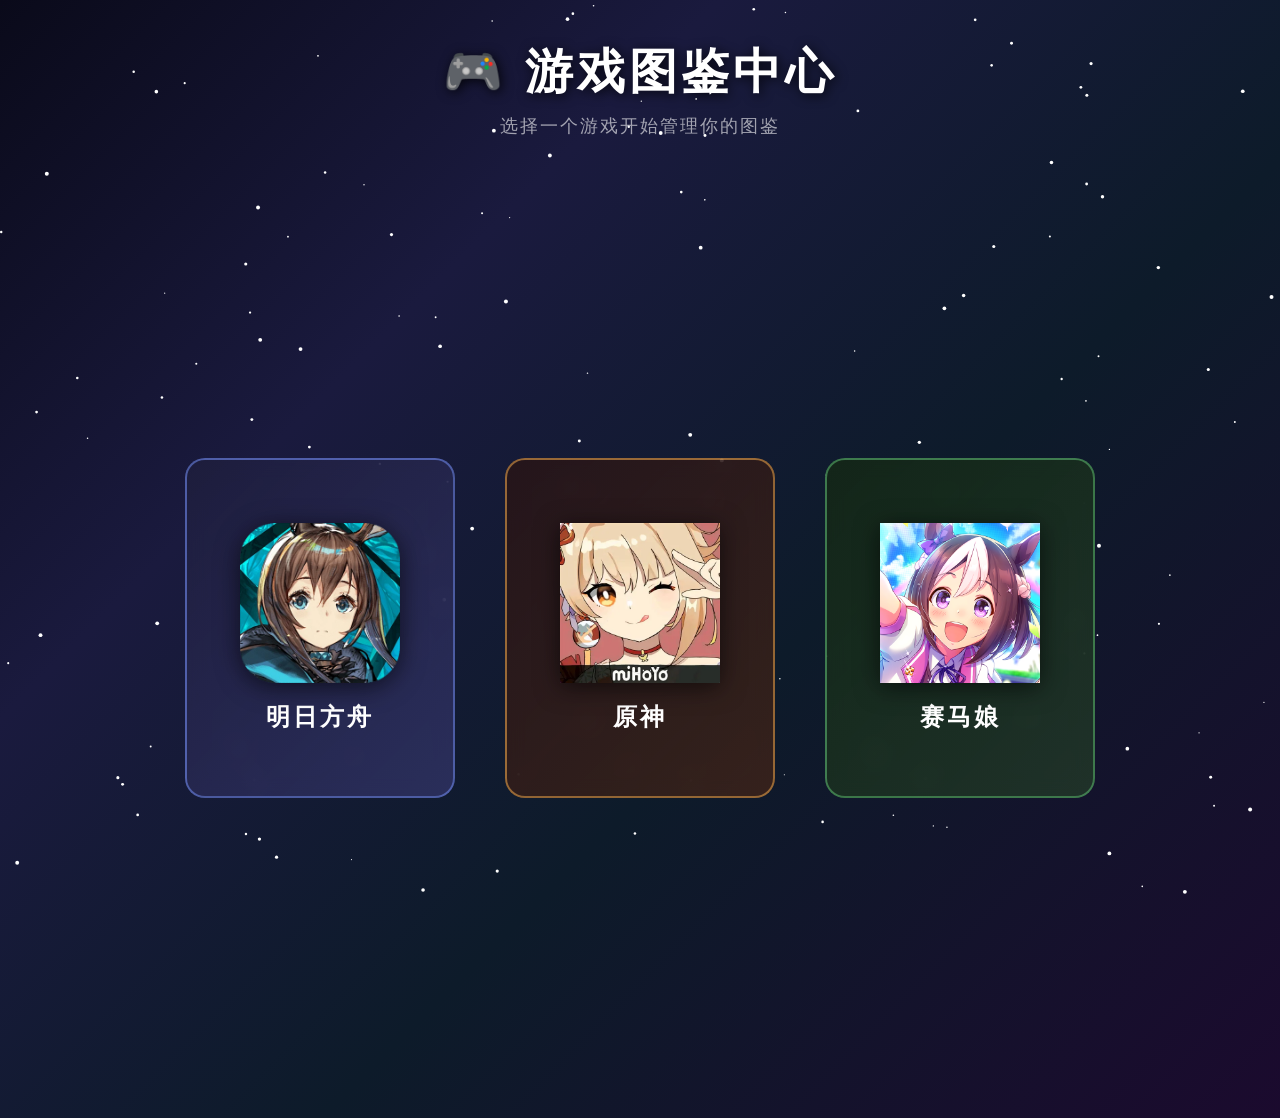
<file: index.html>
<!DOCTYPE html>
<html lang="zh-CN">
<head>
  <meta charset="UTF-8">
  <meta name="viewport" content="width=device-width, initial-scale=1.0">
  <title>游戏图鉴中心</title>
  <link rel="stylesheet" href="css/style.css">
  <style>
    body {
      background: linear-gradient(135deg, #0a0a1a 0%, #1a1a3e 30%, #0d1b2a 60%, #1b0a2e 100%);
    }
    .stars {
      position: fixed;
      top: 0; left: 0; width: 100%; height: 100%;
      pointer-events: none;
      z-index: -1;
    }
    .subtitle {
      text-align: center;
      color: rgba(255,255,255,0.6);
      font-size: 1.1em;
      margin-top: -10px;
      margin-bottom: 40px;
      letter-spacing: 2px;
    }
    .btn-arknights {
      background: linear-gradient(135deg, rgba(30,30,60,0.8), rgba(60,60,120,0.6));
      border-color: rgba(120,150,255,0.5);
    }
    .btn-arknights:hover {
      box-shadow: 0 20px 60px rgba(80,120,255,0.5);
    }
    .btn-genshin {
      background: linear-gradient(135deg, rgba(40,20,20,0.8), rgba(80,40,20,0.6));
      border-color: rgba(255,180,80,0.5);
    }
    .btn-genshin:hover {
      box-shadow: 0 20px 60px rgba(255,160,60,0.5);
    }
    .btn-umamusume {
      background: linear-gradient(135deg, rgba(20,40,20,0.8), rgba(40,70,40,0.6));
      border-color: rgba(100,200,120,0.5);
    }
    .btn-umamusume:hover {
      box-shadow: 0 20px 60px rgba(80,200,100,0.5);
    }
    .btn-logo {
      width: 150px;
      height: 150px;
      object-fit: contain;
      margin-bottom: 10px;
      filter: drop-shadow(0 4px 12px rgba(0,0,0,0.5));
      transition: transform 0.3s;
    }
    .game-btn:hover .btn-logo {
      transform: scale(1.12);
    }
  </style>
</head>
<body>
  <canvas class="stars" id="stars"></canvas>
  <div class="content">
    <h1>🎮 游戏图鉴中心</h1>
    <p class="subtitle">选择一个游戏开始管理你的图鉴</p>
    <div class="main-container">
      <a href="arknights/" class="game-btn btn-arknights">
        <img src="images/arknights-logo.png" alt="明日方舟" class="btn-logo">
        <span>明日方舟</span>
      </a>
      <a href="genshin/" class="game-btn btn-genshin">
        <img src="images/genshin-logo.png" alt="原神" class="btn-logo">
        <span>原神</span>
      </a>
      <a href="umamusume/" class="game-btn btn-umamusume">
        <img src="images/umamusume-logo.png" alt="赛马娘" class="btn-logo">
        <span>赛马娘</span>
      </a>
    </div>
  </div>
  <script>
    // Starry background animation
    const canvas = document.getElementById('stars');
    const ctx = canvas.getContext('2d');
    canvas.width = window.innerWidth;
    canvas.height = window.innerHeight;
    const stars = Array.from({length: 150}, () => ({
      x: Math.random() * canvas.width,
      y: Math.random() * canvas.height,
      r: Math.random() * 1.5 + 0.5,
      v: Math.random() * 0.3 + 0.1
    }));
    function animate() {
      ctx.clearRect(0, 0, canvas.width, canvas.height);
      ctx.fillStyle = '#fff';
      stars.forEach(s => {
        ctx.beginPath();
        ctx.arc(s.x, s.y, s.r, 0, Math.PI * 2);
        ctx.fill();
        s.y -= s.v;
        if (s.y < 0) { s.y = canvas.height; s.x = Math.random() * canvas.width; }
      });
      requestAnimationFrame(animate);
    }
    animate();
    window.addEventListener('resize', () => { canvas.width = window.innerWidth; canvas.height = window.innerHeight; });
  </script>
</body>
</html>
</file>
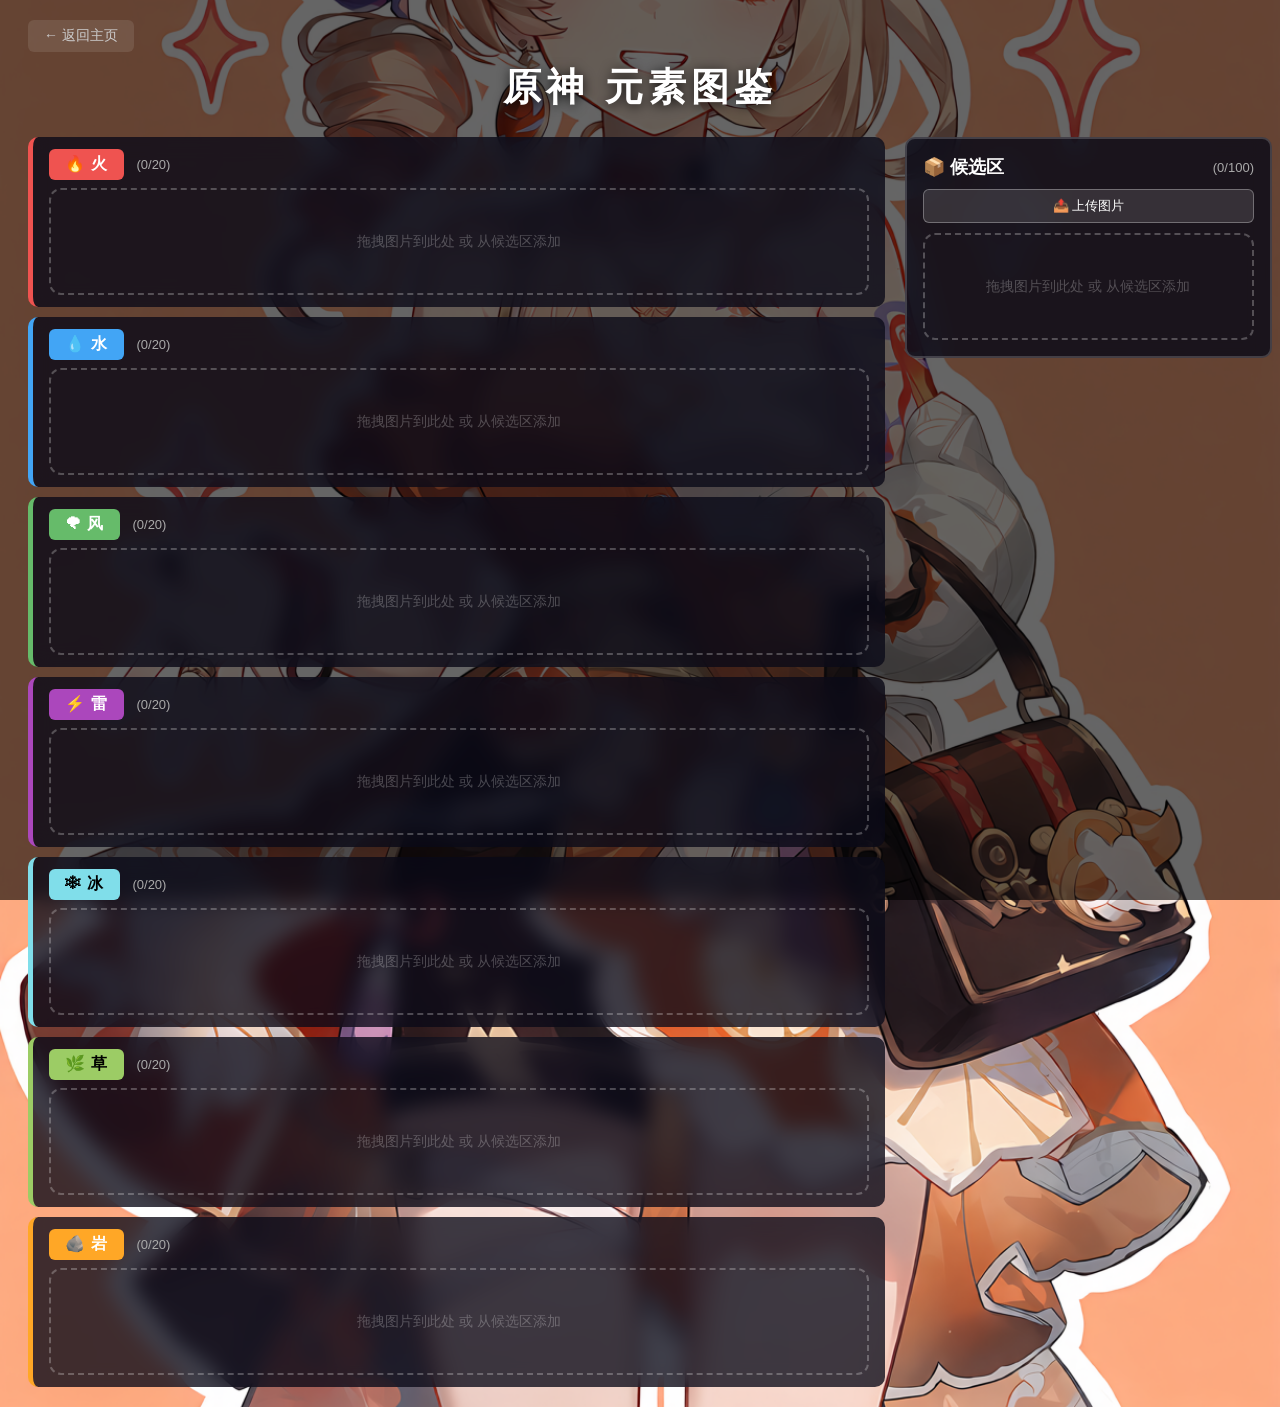
<file: genshin/index.html>
<!DOCTYPE html>
<html lang="zh-CN">
<head>
  <meta charset="UTF-8">
  <meta name="viewport" content="width=device-width, initial-scale=1.0">
  <title>原神 元素图鉴</title>
  <link rel="stylesheet" href="../css/style.css">
  <style>
    body {
      background: url("../images/genshin-bg.png") no-repeat center center fixed;
      background-size: cover;
      font-family: 'Segoe UI', 'Microsoft YaHei', sans-serif;
      min-height: 100vh;
      color: #fff;
      position: relative;
    }

    body::before {
      content: "";
      position: fixed;
      top: 0; left: 0;
      width: 100%; height: 100%;
      background: rgba(0, 0, 0, 0.6);
      z-index: 0;
    }

    .page-wrapper {
      position: relative;
      z-index: 1;
      max-width: 1440px;
      margin: 0 auto;
      padding: 20px 28px;
    }

    .back-link {
      display: inline-block;
      color: #ccc;
      text-decoration: none;
      font-size: 14px;
      margin-bottom: 10px;
      padding: 7px 16px;
      border-radius: 6px;
      background: rgba(255, 255, 255, 0.1);
      transition: all 0.2s;
    }
    .back-link:hover {
      background: rgba(255, 255, 255, 0.25);
      color: #fff;
    }

    .page-title {
      text-align: center;
      font-size: 38px;
      font-weight: bold;
      margin-bottom: 24px;
      text-shadow: 0 2px 12px rgba(0, 0, 0, 0.8);
      letter-spacing: 5px;
    }

    /* ========== 主布局：左 70% + 右 30% ========== */
    .main-layout {
      display: flex;
      gap: 20px;
      align-items: flex-start;
    }

    .left-area {
      flex: 0 0 70%;
      display: flex;
      flex-direction: column;
      gap: 10px;
    }

    .right-area {
      flex: 0 0 30%;
      position: sticky;
      top: 20px;
    }

    /* ========== 元素区域 ========== */
    .element-section {
      background: rgba(10, 10, 24, 0.78);
      backdrop-filter: blur(10px);
      border-radius: 10px;
      border-left: 5px solid #555;
      padding: 12px 16px;
      transition: border-left-color 0.3s;
    }

    .element-header {
      display: flex;
      align-items: center;
      gap: 10px;
      margin-bottom: 8px;
    }

    .element-label-badge {
      display: inline-block;
      padding: 5px 16px;
      border-radius: 6px;
      color: #fff;
      font-weight: bold;
      font-size: 1em;
      letter-spacing: 1px;
    }

    .element-count {
      font-size: 13px;
      color: #aaa;
      margin-left: 2px;
    }

    /* 各元素左侧边框颜色 */
    .sec-fire    { border-left-color: #ef5350; }
    .sec-water   { border-left-color: #42a5f5; }
    .sec-wind    { border-left-color: #66bb6a; }
    .sec-thunder { border-left-color: #ab47bc; }
    .sec-ice     { border-left-color: #80deea; }
    .sec-grass   { border-left-color: #9ccc65; }
    .sec-rock    { border-left-color: #ffa726; }

    /* 各元素标签背景色 */
    .lbl-fire    { background: #ef5350; }
    .lbl-water   { background: #42a5f5; }
    .lbl-wind    { background: #66bb6a; }
    .lbl-thunder { background: #ab47bc; }
    .lbl-ice     { background: #80deea; color: #000; }
    .lbl-grass   { background: #9ccc65; color: #000; }
    .lbl-rock    { background: #ffa726; }

    /* ========== 候选面板 ========== */
    .candidate-panel {
      background: rgba(10, 10, 24, 0.82);
      backdrop-filter: blur(12px);
      border-radius: 10px;
      border: 2px solid rgba(255, 255, 255, 0.18);
      padding: 16px;
      max-height: calc(100vh - 40px);
      display: flex;
      flex-direction: column;
    }

    .candidate-header {
      display: flex;
      align-items: center;
      justify-content: space-between;
      margin-bottom: 10px;
    }

    .candidate-title {
      font-weight: bold;
      font-size: 18px;
    }

    .candidate-upload-btn {
      display: inline-block;
      padding: 7px 18px;
      background: rgba(255, 255, 255, 0.12);
      border: 1px solid rgba(255, 255, 255, 0.3);
      color: #fff;
      border-radius: 6px;
      cursor: pointer;
      font-size: 13px;
      transition: all 0.2s;
      text-align: center;
      margin-bottom: 10px;
    }
    .candidate-upload-btn:hover {
      background: rgba(255, 255, 255, 0.25);
    }

    #upload-input {
      display: none;
    }

    /* 候选区滚动 */
    .candidate-scroll {
      flex: 1;
      overflow-y: auto;
    }

    .candidate-scroll::-webkit-scrollbar {
      width: 5px;
    }
    .candidate-scroll::-webkit-scrollbar-track {
      background: transparent;
    }
    .candidate-scroll::-webkit-scrollbar-thumb {
      background: rgba(255, 255, 255, 0.15);
      border-radius: 3px;
    }

    /* ========== Drop Zone 内部样式微调 ========== */
    .drop-zone {
      min-height: 100px;
    }

    .drop-zone .placeholder {
      color: rgba(255, 255, 255, 0.25);
      font-size: 0.9em;
      width: 100%;
      text-align: center;
      padding: 30px 0;
    }

    /* ========== 响应式 ========== */
    @media (max-width: 1024px) {
      .main-layout {
        flex-direction: column;
      }
      .left-area {
        flex: 1 1 auto;
      }
      .right-area {
        flex: 1 1 auto;
        position: static;
        max-height: none;
      }
      .candidate-panel {
        max-height: 500px;
      }
    }

    @media (max-width: 640px) {
      .page-wrapper {
        padding: 12px;
      }
      .page-title {
        font-size: 26px;
        letter-spacing: 2px;
      }
    }
  </style>
</head>
<body>

<div class="page-wrapper">
  <a href="../index.html" class="back-link">&larr; 返回主页</a>
  <h1 class="page-title">原神 元素图鉴</h1>

  <div class="main-layout">
    <!-- ======== 左侧：七元素归类区 ======== -->
    <div class="left-area">
      <!-- 火 -->
      <div class="element-section sec-fire">
        <div class="element-header">
          <span class="element-label-badge lbl-fire">&#x1F525; 火</span>
          <span class="element-count">(<span id="count-fire">0</span>/20)</span>
        </div>
        <div class="drop-zone" id="zone-fire" data-category="fire"></div>
      </div>

      <!-- 水 -->
      <div class="element-section sec-water">
        <div class="element-header">
          <span class="element-label-badge lbl-water">&#x1F4A7; 水</span>
          <span class="element-count">(<span id="count-water">0</span>/20)</span>
        </div>
        <div class="drop-zone" id="zone-water" data-category="water"></div>
      </div>

      <!-- 风 -->
      <div class="element-section sec-wind">
        <div class="element-header">
          <span class="element-label-badge lbl-wind">&#x1F32A; 风</span>
          <span class="element-count">(<span id="count-wind">0</span>/20)</span>
        </div>
        <div class="drop-zone" id="zone-wind" data-category="wind"></div>
      </div>

      <!-- 雷 -->
      <div class="element-section sec-thunder">
        <div class="element-header">
          <span class="element-label-badge lbl-thunder">&#x26A1; 雷</span>
          <span class="element-count">(<span id="count-thunder">0</span>/20)</span>
        </div>
        <div class="drop-zone" id="zone-thunder" data-category="thunder"></div>
      </div>

      <!-- 冰 -->
      <div class="element-section sec-ice">
        <div class="element-header">
          <span class="element-label-badge lbl-ice">&#x2744; 冰</span>
          <span class="element-count">(<span id="count-ice">0</span>/20)</span>
        </div>
        <div class="drop-zone" id="zone-ice" data-category="ice"></div>
      </div>

      <!-- 草 -->
      <div class="element-section sec-grass">
        <div class="element-header">
          <span class="element-label-badge lbl-grass">&#x1F33F; 草</span>
          <span class="element-count">(<span id="count-grass">0</span>/20)</span>
        </div>
        <div class="drop-zone" id="zone-grass" data-category="grass"></div>
      </div>

      <!-- 岩 -->
      <div class="element-section sec-rock">
        <div class="element-header">
          <span class="element-label-badge lbl-rock">&#x1FAA8; 岩</span>
          <span class="element-count">(<span id="count-rock">0</span>/20)</span>
        </div>
        <div class="drop-zone" id="zone-rock" data-category="rock"></div>
      </div>
    </div>

    <!-- ======== 右侧：候选区 ======== -->
    <div class="right-area">
      <div class="candidate-panel">
        <div class="candidate-header">
          <span class="candidate-title">&#x1F4E6; 候选区</span>
          <span class="element-count">(<span id="count-candidate">0</span>/100)</span>
        </div>
        <label class="candidate-upload-btn" for="upload-input">&#x1F4E4; 上传图片</label>
        <input type="file" id="upload-input" accept="image/*" multiple>
        <div class="drop-zone candidate-scroll" id="zone-candidate" data-category="__candidate__"></div>
      </div>
    </div>
  </div>
</div>

<script src="../js/db.js"></script>
<script src="../js/upload.js"></script>
<script>
(function () {
  'use strict';

  var GAME = 'genshin';
  var CATEGORIES = ['fire', 'water', 'wind', 'thunder', 'ice', 'grass', 'rock', '__candidate__'];

  /* ---- DOM 引用 ---- */
  var zones = {};
  var countSpans = {};
  for (var i = 0; i < CATEGORIES.length; i++) {
    var cat = CATEGORIES[i];
    var zoneId = cat === '__candidate__' ? 'zone-candidate' : 'zone-' + cat;
    var countId = cat === '__candidate__' ? 'count-candidate' : 'count-' + cat;
    zones[cat] = document.getElementById(zoneId);
    countSpans[cat] = document.getElementById(countId);
  }

  var uploadInput = document.getElementById('upload-input');

  /* ---- 占位提示维护 ---- */
  function ensurePlaceholder(container) {
    var cards = container.querySelectorAll('.img-card');
    var placeholder = container.querySelector('.placeholder');
    if (cards.length === 0 && !placeholder) {
      var ph = document.createElement('div');
      ph.className = 'placeholder';
      ph.textContent = '拖拽图片到此处 或 从候选区添加';
      container.appendChild(ph);
    } else if (cards.length > 0 && placeholder) {
      placeholder.remove();
    }
  }

  /* ---- 刷新所有计数 ---- */
  async function refreshAllCounts() {
    for (var i = 0; i < CATEGORIES.length; i++) {
      var cat = CATEGORIES[i];
      var count = await imageDB.getCategoryCount(GAME, cat);
      if (countSpans[cat]) {
        countSpans[cat].textContent = count;
      }
    }
  }

  /* ---- 删除图片 ---- */
  async function handleDelete(imgId, card) {
    await imageDB.removeImage(imgId);
    var parent = card.parentNode;
    card.remove();
    if (parent) ensurePlaceholder(parent);
    await refreshAllCounts();
  }

  /* ---- 点击选中 ---- */
  function handleClick(imgData, card) {
    var allSelected = document.querySelectorAll('.img-card.selected');
    for (var i = 0; i < allSelected.length; i++) {
      allSelected[i].classList.remove('selected');
    }
    card.classList.add('selected');
  }

  /* ---- 拖放处理 ---- */
  async function onDrop(dragData, targetZone) {
    var imgId = dragData.id;
    var toCat = targetZone.dataset.category;

    /* 在 DOM 中找到卡片，以 DOM 上的 category 为准（不受 drag 闭包影响） */
    var card = document.querySelector('.img-card[data-id="' + imgId + '"]');
    if (!card) return;

    var fromCat = card.dataset.category || '__candidate__';
    if (fromCat === toCat) return;

    /* 容量检查 */
    if (toCat !== '__candidate__') {
      var catFull = await imageDB.isCategoryFull(GAME, toCat);
      if (catFull) {
        alert('该元素区域已满 (20 张)');
        return;
      }
    } else {
      var candFull = await imageDB.isCandidateFull(GAME);
      if (candFull) {
        alert('候选区已满 (100 张)');
        return;
      }
    }

    /* 更新数据库 */
    await imageDB.updateCategory(imgId, toCat);

    /* 在 DOM 中移动 */
    var sourceParent = card.parentNode;
    card.dataset.category = toCat;
    targetZone.appendChild(card);

    if (sourceParent) ensurePlaceholder(sourceParent);
    ensurePlaceholder(targetZone);

    await refreshAllCounts();
  }

  /* ---- 初始化：从 DB 加载并渲染 ---- */
  async function loadAndRender() {
    var allImages = await imageDB.getImagesByGame(GAME);

    /* 按分类分组 */
    var groups = {};
    for (var i = 0; i < CATEGORIES.length; i++) {
      groups[CATEGORIES[i]] = [];
    }
    for (var j = 0; j < allImages.length; j++) {
      var img = allImages[j];
      var cat = img.category || '__candidate__';
      if (groups[cat] !== undefined) {
        groups[cat].push(img);
      } else {
        groups['__candidate__'].push(img);
      }
    }

    /* 渲染各区域 */
    for (var k = 0; k < CATEGORIES.length; k++) {
      var cat = CATEGORIES[k];
      if (zones[cat]) {
        renderImages(zones[cat], groups[cat], handleClick, handleDelete);
      }
    }

    await refreshAllCounts();
  }

  /* ---- 总初始化 ---- */
  async function init() {
    await imageDB.open();

    /* 为所有 drop zone 绑定事件 */
    for (var i = 0; i < CATEGORIES.length; i++) {
      var cat = CATEGORIES[i];
      if (zones[cat]) {
        setupDropZone(zones[cat], onDrop);
      }
    }

    /* 上传 */
    setupUpload(uploadInput, GAME, async function (id, dataUrl, fileName) {
      var imgData = { id: id, data: dataUrl, category: '__candidate__', tag: null, name: fileName };
      var card = createImageCard(imgData, handleClick, handleDelete);
      var zone = zones['__candidate__'];
      ensurePlaceholder(zone);
      zone.appendChild(card);
      ensurePlaceholder(zone);
      await refreshAllCounts();
    });

    /* 加载已有数据 */
    await loadAndRender();
  }

  init().catch(function (err) {
    console.error('初始化失败:', err);
  });

})();
</script>

</body>
</html>
</file>
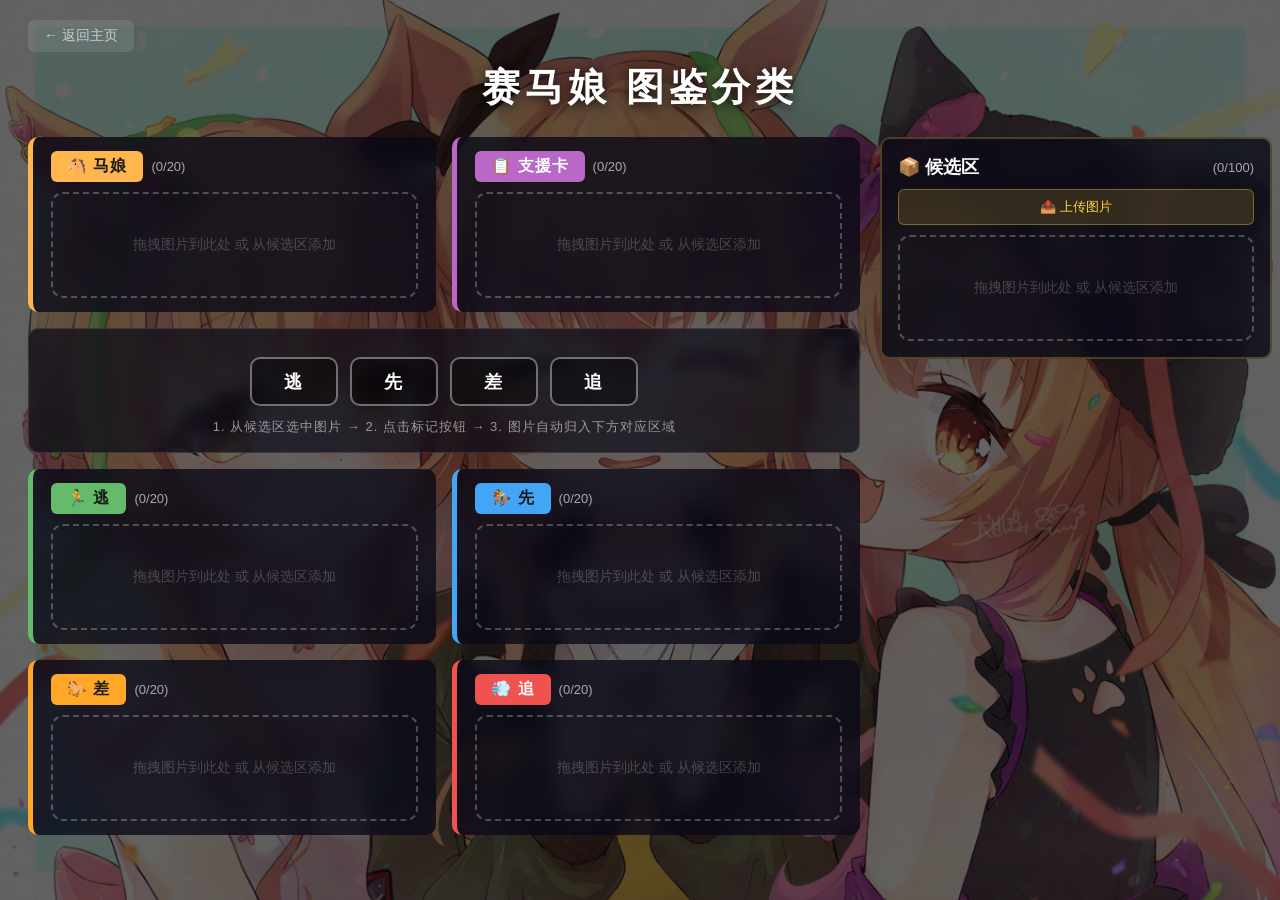
<file: umamusume/index.html>
<!DOCTYPE html>
<html lang="zh-CN">
<head>
  <meta charset="UTF-8">
  <meta name="viewport" content="width=device-width, initial-scale=1.0">
  <title>赛马娘 图鉴分类</title>
  <link rel="stylesheet" href="../css/style.css">
  <style>
    * { margin: 0; padding: 0; box-sizing: border-box; }

    body {
      font-family: 'Segoe UI', 'Microsoft YaHei', sans-serif;
      background: url("../images/umamusume-bg.jpg") no-repeat center center fixed;
      background-size: cover;
      color: #fff;
      min-height: 100vh;
      position: relative;
    }

    body::before {
      content: "";
      position: fixed;
      top: 0; left: 0;
      width: 100%; height: 100%;
      background: rgba(0, 0, 0, 0.6);
      z-index: 0;
    }

    .page-wrapper {
      position: relative;
      z-index: 1;
      max-width: 1500px;
      margin: 0 auto;
      padding: 20px 28px;
    }

    .back-link {
      display: inline-block;
      color: #ccc;
      text-decoration: none;
      font-size: 14px;
      margin-bottom: 10px;
      padding: 7px 16px;
      border-radius: 6px;
      background: rgba(255, 255, 255, 0.1);
      transition: all 0.2s;
    }
    .back-link:hover {
      background: rgba(255, 255, 255, 0.25);
      color: #fff;
    }

    .page-title {
      text-align: center;
      font-size: 38px;
      font-weight: bold;
      margin-bottom: 24px;
      text-shadow: 0 2px 12px rgba(0, 0, 0, 0.8);
      letter-spacing: 5px;
    }

    /* ========== Main Layout: Left 68% + Right 32% ========== */
    .main-layout {
      display: flex;
      gap: 20px;
      align-items: flex-start;
    }

    .left-area {
      flex: 0 0 68%;
      display: flex;
      flex-direction: column;
      gap: 16px;
    }

    .right-area {
      flex: 0 0 32%;
      position: sticky;
      top: 20px;
      min-width: 340px;
    }

    /* ========== Layer 1: 马娘 + 支援卡 ========== */
    .layer-1 .row {
      display: flex;
      gap: 16px;
    }

    .layer-1 .col-half {
      flex: 1;
      min-width: 280px;
    }

    /* ========== Section Box ========== */
    .section-box {
      background: rgba(10, 10, 24, 0.78);
      backdrop-filter: blur(10px);
      border-radius: 10px;
      border-left: 5px solid #555;
      padding: 14px 18px;
      transition: border-left-color 0.3s;
    }

    .section-header {
      display: flex;
      align-items: center;
      gap: 8px;
      margin-bottom: 10px;
    }

    .section-label {
      display: inline-block;
      padding: 5px 16px;
      border-radius: 6px;
      color: #fff;
      font-weight: bold;
      font-size: 1em;
      letter-spacing: 1px;
    }

    .section-count {
      font-size: 13px;
      color: #aaa;
    }

    /* ========== Category Colors: 马娘 / 支援卡 ========== */
    .sec-umamusume { border-left-color: #ffb74d; }
    .lbl-umamusume { background: #ffb74d; color: #1a1a1a; }

    .sec-support { border-left-color: #ba68c8; }
    .lbl-support { background: #ba68c8; }

    /* ========== Tag Colors: 逃 / 先 / 差 / 追 ========== */
    .sec-nige { border-left-color: #66bb6a; }
    .lbl-nige { background: #66bb6a; color: #1a1a1a; }

    .sec-sen { border-left-color: #42a5f5; }
    .lbl-sen { background: #42a5f5; color: #1a1a1a; }

    .sec-sashi { border-left-color: #ffa726; }
    .lbl-sashi { background: #ffa726; color: #1a1a1a; }

    .sec-oikomi { border-left-color: #ef5350; }
    .lbl-oikomi { background: #ef5350; }

    /* ========== Layer 2: Tag Buttons + Hint ========== */
    .layer-2 {
      background: rgba(10, 10, 24, 0.7);
      backdrop-filter: blur(8px);
      border-radius: 10px;
      padding: 16px 20px;
      border: 1px solid rgba(255, 255, 255, 0.12);
    }

    .tag-controls {
      display: flex;
      gap: 12px;
      justify-content: center;
      margin-bottom: 12px;
      flex-wrap: wrap;
    }

    .tag-btn {
      padding: 10px 32px;
      border: 2px solid rgba(255, 255, 255, 0.4);
      background: rgba(0, 0, 0, 0.4);
      color: #fff;
      border-radius: 10px;
      cursor: pointer;
      font-size: 1.15em;
      font-weight: bold;
      transition: all 0.3s;
      letter-spacing: 2px;
    }

    .tag-btn:hover {
      background: rgba(255, 255, 255, 0.25);
      border-color: #fff;
      transform: translateY(-2px);
    }

    .tag-btn.active {
      background: #ffd740;
      color: #000;
      border-color: #ffd740;
      box-shadow: 0 0 16px rgba(255, 215, 64, 0.5);
    }

    .hint-text {
      text-align: center;
      color: rgba(255, 255, 255, 0.55);
      font-size: 13px;
      letter-spacing: 1px;
    }

    /* ========== Layer 3: Tag Zones (2x2 grid) ========== */
    .layer-3 .row {
      display: flex;
      gap: 16px;
      margin-bottom: 0;
    }

    .layer-3 .col-half {
      flex: 1;
      min-width: 280px;
    }

    /* ========== Candidate Panel ========== */
    .candidate-panel {
      background: rgba(10, 10, 24, 0.82);
      backdrop-filter: blur(12px);
      border-radius: 10px;
      border: 2px solid rgba(255, 215, 64, 0.25);
      padding: 16px;
      max-height: calc(100vh - 40px);
      display: flex;
      flex-direction: column;
    }

    .candidate-header {
      display: flex;
      align-items: center;
      justify-content: space-between;
      margin-bottom: 10px;
    }

    .candidate-title {
      font-weight: bold;
      font-size: 18px;
    }

    .candidate-count {
      font-size: 13px;
      color: #aaa;
    }

    .candidate-upload-btn {
      display: inline-block;
      padding: 8px 18px;
      background: rgba(255, 215, 64, 0.15);
      border: 1px solid rgba(255, 215, 64, 0.35);
      color: #ffd740;
      border-radius: 6px;
      cursor: pointer;
      font-size: 13px;
      transition: all 0.2s;
      text-align: center;
      margin-bottom: 10px;
    }
    .candidate-upload-btn:hover {
      background: rgba(255, 215, 64, 0.28);
      color: #fff;
    }

    #upload-input {
      display: none;
    }

    .candidate-scroll {
      flex: 1;
      overflow-y: auto;
      min-height: 180px;
    }

    .candidate-scroll::-webkit-scrollbar { width: 5px; }
    .candidate-scroll::-webkit-scrollbar-track { background: transparent; }
    .candidate-scroll::-webkit-scrollbar-thumb {
      background: rgba(255, 255, 255, 0.15);
      border-radius: 3px;
    }

    /* ========== Drop Zone Tweaks ========== */
    .drop-zone {
      min-height: 100px;
    }

    .drop-zone .placeholder {
      color: rgba(255, 255, 255, 0.22);
      font-size: 0.85em;
      width: 100%;
      text-align: center;
      padding: 30px 0;
    }

    /* ========== Responsive ========== */
    @media (max-width: 1200px) {
      .main-layout { flex-direction: column; }
      .left-area { flex: 1 1 auto; }
      .right-area { flex: 1 1 auto; position: static; max-height: none; min-width: 0; }
      .candidate-panel { max-height: 500px; }
    }

    @media (max-width: 768px) {
      .page-wrapper { padding: 12px; }
      .page-title { font-size: 26px; letter-spacing: 2px; }
      .layer-1 .row, .layer-3 .row { flex-direction: column; }
    }
  </style>
</head>
<body>

<div class="page-wrapper">
  <a href="../index.html" class="back-link">&larr; 返回主页</a>
  <h1 class="page-title">赛马娘 图鉴分类</h1>

  <div class="main-layout">
    <!-- ========== 左侧：三层布局 ========== -->
    <div class="left-area">

      <!-- 第一层：马娘 + 支援卡 -->
      <div class="layer-1">
        <div class="row">
          <div class="col-half">
            <div class="section-box sec-umamusume">
              <div class="section-header">
                <span class="section-label lbl-umamusume">&#x1F434; 马娘</span>
                <span class="section-count">(<span id="count-umamusume">0</span>/20)</span>
              </div>
              <div class="drop-zone" id="zone-umamusume" data-category="umamusume"></div>
            </div>
          </div>
          <div class="col-half">
            <div class="section-box sec-support">
              <div class="section-header">
                <span class="section-label lbl-support">&#x1F4CB; 支援卡</span>
                <span class="section-count">(<span id="count-support">0</span>/20)</span>
              </div>
              <div class="drop-zone" id="zone-support" data-category="support"></div>
            </div>
          </div>
        </div>
      </div>

      <!-- 第二层：标记按钮 + 提示 -->
      <div class="layer-2">
        <div class="tag-controls">
          <button class="tag-btn" data-tag="逃">逃</button>
          <button class="tag-btn" data-tag="先">先</button>
          <button class="tag-btn" data-tag="差">差</button>
          <button class="tag-btn" data-tag="追">追</button>
        </div>
        <p class="hint-text">1. 从候选区选中图片 &rarr; 2. 点击标记按钮 &rarr; 3. 图片自动归入下方对应区域</p>
      </div>

      <!-- 第三层：四个标记分类区域 (2x2) -->
      <div class="layer-3">
        <div class="row">
          <div class="col-half">
            <div class="section-box sec-nige">
              <div class="section-header">
                <span class="section-label lbl-nige">&#x1F3C3; 逃</span>
                <span class="section-count">(<span id="count-逃">0</span>/20)</span>
              </div>
              <div class="drop-zone" id="zone-逃" data-category="逃"></div>
            </div>
          </div>
          <div class="col-half">
            <div class="section-box sec-sen">
              <div class="section-header">
                <span class="section-label lbl-sen">&#x1F3C7; 先</span>
                <span class="section-count">(<span id="count-先">0</span>/20)</span>
              </div>
              <div class="drop-zone" id="zone-先" data-category="先"></div>
            </div>
          </div>
        </div>
        <div class="row" style="margin-top:16px;">
          <div class="col-half">
            <div class="section-box sec-sashi">
              <div class="section-header">
                <span class="section-label lbl-sashi">&#x1F40E; 差</span>
                <span class="section-count">(<span id="count-差">0</span>/20)</span>
              </div>
              <div class="drop-zone" id="zone-差" data-category="差"></div>
            </div>
          </div>
          <div class="col-half">
            <div class="section-box sec-oikomi">
              <div class="section-header">
                <span class="section-label lbl-oikomi">&#x1F4A8; 追</span>
                <span class="section-count">(<span id="count-追">0</span>/20)</span>
              </div>
              <div class="drop-zone" id="zone-追" data-category="追"></div>
            </div>
          </div>
        </div>
      </div>
    </div>

    <!-- ========== 右侧：候选区 ========== -->
    <div class="right-area">
      <div class="candidate-panel">
        <div class="candidate-header">
          <span class="candidate-title">&#x1F4E6; 候选区</span>
          <span class="candidate-count">(<span id="count-candidate">0</span>/100)</span>
        </div>
        <label class="candidate-upload-btn" for="upload-input">&#x1F4E4; 上传图片</label>
        <input type="file" id="upload-input" accept="image/*" multiple>
        <div class="drop-zone candidate-scroll" id="zone-candidate" data-category="__candidate__"></div>
      </div>
    </div>
  </div>
</div>

<script src="../js/db.js"></script>
<script src="../js/upload.js"></script>
<script>
(function () {
  'use strict';

  var GAME = 'umamusume';

  /* All possible category values */
  var ALL_CATEGORIES = ['__candidate__', 'umamusume', 'support', '逃', '先', '差', '追'];

  /* ---- DOM references ---- */
  var zones = {};
  var countSpans = {};

  for (var i = 0; i < ALL_CATEGORIES.length; i++) {
    var cat = ALL_CATEGORIES[i];
    var zoneId = (cat === '__candidate__') ? 'zone-candidate' : 'zone-' + cat;
    var countId = (cat === '__candidate__') ? 'count-candidate' : 'count-' + cat;
    zones[cat] = document.getElementById(zoneId);
    countSpans[cat] = document.getElementById(countId);
  }

  var uploadInput = document.getElementById('upload-input');
  var tagBtns = document.querySelectorAll('.tag-btn');

  /* ---- State: currently selected image ID ---- */
  var selectedImageId = null;

  /* ========== Placeholder maintenance ========== */
  function ensurePlaceholder(container) {
    var cards = container.querySelectorAll('.img-card');
    var placeholder = container.querySelector('.placeholder');
    if (cards.length === 0 && !placeholder) {
      var ph = document.createElement('div');
      ph.className = 'placeholder';
      ph.textContent = '拖拽图片到此处 或 从候选区添加';
      container.appendChild(ph);
    } else if (cards.length > 0 && placeholder) {
      placeholder.remove();
    }
  }

  /* ========== Refresh all zone counts ========== */
  async function refreshAllCounts() {
    for (var i = 0; i < ALL_CATEGORIES.length; i++) {
      var cat = ALL_CATEGORIES[i];
      var count = await imageDB.getCategoryCount(GAME, cat);
      if (countSpans[cat]) {
        countSpans[cat].textContent = count;
      }
    }
  }

  /* ========== Clear selection ========== */
  function clearSelection() {
    var allSelected = document.querySelectorAll('.img-card.selected');
    for (var i = 0; i < allSelected.length; i++) {
      allSelected[i].classList.remove('selected');
    }
    selectedImageId = null;

    /* Also deactivate all tag buttons */
    for (var j = 0; j < tagBtns.length; j++) {
      tagBtns[j].classList.remove('active');
    }
  }

  /* ========== Click handler: select image ========== */
  function handleClick(imgData, card) {
    /* Clear previous selection */
    var allSelected = document.querySelectorAll('.img-card.selected');
    for (var i = 0; i < allSelected.length; i++) {
      allSelected[i].classList.remove('selected');
    }

    /* Select this card */
    card.classList.add('selected');
    selectedImageId = imgData.id;
  }

  /* ========== Delete handler ========== */
  async function handleDelete(imgId, card) {
    if (selectedImageId === imgId) {
      clearSelection();
    }
    await imageDB.removeImage(imgId);
    var parent = card.parentNode;
    card.remove();
    if (parent) ensurePlaceholder(parent);
    await refreshAllCounts();
  }

  /* ========== Drop handler (drag & drop between zones) ========== */
  async function onDrop(dragData, targetZone) {
    var imgId = dragData.id;
    var toCat = targetZone.dataset.category;

    /* Find the card in DOM */
    var card = document.querySelector('.img-card[data-id="' + imgId + '"]');
    if (!card) return;

    var fromCat = card.dataset.category || '__candidate__';
    if (fromCat === toCat) return;

    /* Capacity check */
    if (toCat !== '__candidate__') {
      var catFull = await imageDB.isCategoryFull(GAME, toCat);
      if (catFull) {
        alert('该区域已满 (20 张)');
        return;
      }
    } else {
      var candFull = await imageDB.isCandidateFull(GAME);
      if (candFull) {
        alert('候选区已满 (100 张)');
        return;
      }
    }

    /* If this was the selected image, clear selection */
    if (selectedImageId === imgId) {
      clearSelection();
    }

    /* Update DB */
    await imageDB.updateCategory(imgId, toCat);

    /* Update card dataset */
    card.dataset.category = toCat;

    /* Move in DOM */
    var sourceParent = card.parentNode;
    targetZone.appendChild(card);

    if (sourceParent) ensurePlaceholder(sourceParent);
    ensurePlaceholder(targetZone);

    await refreshAllCounts();
  }

  /* ========== Tag button click: tag selected image ========== */
  async function handleTagClick(tag) {
    if (selectedImageId === null) {
      alert('请先从候选区选中一张图片，再点击标记按钮');
      return;
    }

    var card = document.querySelector('.img-card[data-id="' + selectedImageId + '"]');
    if (!card) {
      clearSelection();
      alert('选中的图片已不存在，请重新选择');
      return;
    }

    /* Capacity check for target tag zone */
    var tagFull = await imageDB.isCategoryFull(GAME, tag);
    if (tagFull) {
      alert('该标记区域已满 (20 张)');
      return;
    }

    var sourceParent = card.parentNode;

    /* Update DB: set tag AND change category to tag value */
    await imageDB.updateTag(selectedImageId, tag);
    await imageDB.updateCategory(selectedImageId, tag);

    /* Update card DOM */
    card.dataset.category = tag;
    card.dataset.tag = tag;
    card.classList.remove('selected');

    /* Update or create tag badge */
    var badge = card.querySelector('.tag-badge');
    if (!badge) {
      badge = document.createElement('span');
      badge.className = 'tag-badge';
      card.appendChild(badge);
    }
    badge.textContent = tag;

    /* Move card to the corresponding tag zone */
    var targetZone = zones[tag];
    if (targetZone) {
      targetZone.appendChild(card);
      ensurePlaceholder(targetZone);
    }

    /* Ensure source zone placeholder */
    if (sourceParent) ensurePlaceholder(sourceParent);

    /* Clear selection state */
    clearSelection();

    await refreshAllCounts();
  }

  /* ========== Load from DB and render all zones ========== */
  async function loadAndRender() {
    var allImages = await imageDB.getImagesByGame(GAME);

    /* Group by category */
    var groups = {};
    for (var i = 0; i < ALL_CATEGORIES.length; i++) {
      groups[ALL_CATEGORIES[i]] = [];
    }
    for (var j = 0; j < allImages.length; j++) {
      var img = allImages[j];
      var cat = img.category || '__candidate__';
      if (groups[cat] !== undefined) {
        groups[cat].push(img);
      } else {
        /* Unknown category — put in candidate */
        groups['__candidate__'].push(img);
      }
    }

    /* Render each zone */
    for (var k = 0; k < ALL_CATEGORIES.length; k++) {
      var cat = ALL_CATEGORIES[k];
      if (zones[cat]) {
        renderImages(zones[cat], groups[cat], handleClick, handleDelete);
      }
    }

    await refreshAllCounts();
  }

  /* ========== Initialization ========== */
  async function init() {
    await imageDB.open();

    /* Setup drop zones */
    for (var i = 0; i < ALL_CATEGORIES.length; i++) {
      var cat = ALL_CATEGORIES[i];
      if (zones[cat]) {
        setupDropZone(zones[cat], onDrop);
      }
    }

    /* Setup tag buttons */
    for (var j = 0; j < tagBtns.length; j++) {
      tagBtns[j].addEventListener('click', function (e) {
        var tag = this.dataset.tag;

        /* Toggle active state on the clicked button */
        if (this.classList.contains('active')) {
          /* Deactivate and clear selection */
          clearSelection();
        } else {
          /* Deactivate all buttons, then activate this one */
          for (var k = 0; k < tagBtns.length; k++) {
            tagBtns[k].classList.remove('active');
          }
          this.classList.add('active');

          /* If an image is selected, apply the tag immediately */
          if (selectedImageId !== null) {
            handleTagClick(tag);
          }
        }
      });
    }

    /* Setup upload */
    setupUpload(uploadInput, GAME, async function (id, dataUrl, fileName) {
      var imgData = {
        id: id,
        data: dataUrl,
        category: '__candidate__',
        tag: null,
        name: fileName
      };
      var card = createImageCard(imgData, handleClick, handleDelete);
      var zone = zones['__candidate__'];
      ensurePlaceholder(zone);
      zone.appendChild(card);
      ensurePlaceholder(zone);
      await refreshAllCounts();
    });

    /* Load existing data */
    await loadAndRender();
  }

  init().catch(function (err) {
    console.error('初始化失败:', err);
  });

})();
</script>

</body>
</html>
</file>
<file: css/style.css>
/* === Global Reset & Base === */
* { margin: 0; padding: 0; box-sizing: border-box; }

body {
  font-family: 'Segoe UI', 'Microsoft YaHei', sans-serif;
  min-height: 100vh;
  color: #fff;
  overflow-x: hidden;
}

/* === Full-page Background === */
.bg-cover {
  position: fixed;
  top: 0; left: 0; width: 100%; height: 100%;
  background-size: cover;
  background-position: center;
  background-repeat: no-repeat;
  z-index: -1;
}

/* === Overlay for readability === */
.overlay {
  position: fixed;
  top: 0; left: 0; width: 100%; height: 100%;
  background: rgba(0,0,0,0.55);
  z-index: 0;
}

.content {
  position: relative;
  z-index: 1;
  padding: 40px 60px;
  min-height: 100vh;
}

/* === Header === */
h1 {
  font-size: 3em;
  text-align: center;
  margin-bottom: 20px;
  text-shadow: 2px 2px 12px rgba(0,0,0,0.8);
  letter-spacing: 4px;
}

.back-btn {
  display: inline-block;
  padding: 10px 24px;
  background: rgba(255,255,255,0.2);
  color: #fff;
  text-decoration: none;
  border-radius: 8px;
  margin-bottom: 20px;
  backdrop-filter: blur(8px);
  transition: all 0.3s;
  border: 1px solid rgba(255,255,255,0.3);
}
.back-btn:hover {
  background: rgba(255,255,255,0.35);
  transform: translateY(-2px);
}

/* === Main Page (3 Buttons) === */
.main-container {
  display: flex;
  justify-content: center;
  align-items: center;
  min-height: 100vh;
  gap: 50px;
  flex-wrap: wrap;
}

.game-btn {
  display: flex;
  flex-direction: column;
  align-items: center;
  justify-content: center;
  width: 270px;
  height: 340px;
  border-radius: 20px;
  text-decoration: none;
  color: #fff;
  font-size: 1.5em;
  font-weight: bold;
  letter-spacing: 3px;
  background: rgba(255,255,255,0.12);
  backdrop-filter: blur(10px);
  border: 2px solid rgba(255,255,255,0.25);
  transition: all 0.4s;
  overflow: hidden;
  position: relative;
}

.game-btn:hover {
  transform: translateY(-12px) scale(1.04);
  border-color: rgba(255,255,255,0.6);
  box-shadow: 0 20px 60px rgba(0,0,0,0.5);
}

.game-btn img {
  width: 160px;
  height: 160px;
  object-fit: contain;
  margin-bottom: 18px;
  filter: drop-shadow(0 4px 12px rgba(0,0,0,0.6));
}

/* === Panel / Card Style === */
.panel {
  background: rgba(0,0,0,0.5);
  backdrop-filter: blur(12px);
  border: 1px solid rgba(255,255,255,0.2);
  border-radius: 16px;
  padding: 20px;
  margin-bottom: 16px;
}

.panel h2 {
  font-size: 1.4em;
  margin-bottom: 12px;
  display: flex;
  justify-content: space-between;
  align-items: center;
}

.panel h2 .count {
  font-size: 0.7em;
  color: #aaa;
  font-weight: normal;
}

/* === Candidate Pool === */
.candidate-pool {
  min-height: 160px;
  border: 2px dashed rgba(255,255,255,0.35);
  border-radius: 12px;
  padding: 16px;
  display: flex;
  flex-wrap: wrap;
  gap: 10px;
  align-items: flex-start;
  transition: border-color 0.3s;
}

.candidate-pool.drag-over {
  border-color: #4fc3f7;
  background: rgba(79,195,247,0.1);
}

/* === Image Card === */
.img-card {
  width: 150px;
  height: 164px;
  border-radius: 8px;
  overflow: hidden;
  position: relative;
  cursor: grab;
  border: 2px solid transparent;
  transition: all 0.25s;
  flex-shrink: 0;
  background: rgba(0,0,0,0.4);
}

.img-card:hover {
  border-color: #fff;
  transform: scale(1.05);
  z-index: 5;
}

.img-card.selected {
  border-color: #ffd740;
  box-shadow: 0 0 20px rgba(255,215,64,0.6);
}

.img-card img {
  width: 100%;
  height: 100%;
  object-fit: cover;
}

.img-card .tag-badge {
  position: absolute;
  top: 6px;
  right: 6px;
  background: #ff5252;
  color: #fff;
  padding: 3px 8px;
  border-radius: 4px;
  font-size: 12px;
  font-weight: bold;
  pointer-events: none;
}

.img-card .delete-btn {
  position: absolute;
  top: 4px;
  left: 4px;
  width: 22px; height: 22px;
  border-radius: 50%;
  background: rgba(255,0,0,0.7);
  color: #fff;
  border: none;
  cursor: pointer;
  font-size: 14px;
  line-height: 22px;
  text-align: center;
  display: none;
}

.img-card:hover .delete-btn {
  display: block;
}

/* === Drop Zone === */
.drop-zone {
  min-height: 170px;
  border: 2px dashed rgba(255,255,255,0.25);
  border-radius: 12px;
  padding: 12px;
  display: flex;
  flex-wrap: wrap;
  gap: 10px;
  align-items: flex-start;
  transition: all 0.3s;
}

.drop-zone.drag-over {
  border-color: #69f0ae;
  background: rgba(105,240,174,0.1);
}

.drop-zone .placeholder {
  color: rgba(255,255,255,0.3);
  font-size: 1em;
  width: 100%;
  text-align: center;
  padding: 40px 0;
}

/* === Upload Area === */
.upload-area {
  display: flex;
  gap: 12px;
  align-items: center;
  margin-bottom: 16px;
}

.upload-btn {
  padding: 10px 24px;
  background: #4fc3f7;
  color: #000;
  border: none;
  border-radius: 8px;
  cursor: pointer;
  font-size: 1em;
  font-weight: bold;
  transition: all 0.3s;
}

.upload-btn:hover {
  background: #81d4fa;
  transform: translateY(-2px);
}

.upload-btn:disabled {
  background: #666;
  cursor: not-allowed;
  transform: none;
}

/* === Tag Buttons === */
.tag-controls {
  display: flex;
  gap: 8px;
  flex-wrap: wrap;
  margin: 12px 0;
}

.tag-btn {
  padding: 10px 28px;
  border: 2px solid rgba(255,255,255,0.4);
  background: rgba(0,0,0,0.4);
  color: #fff;
  border-radius: 10px;
  cursor: pointer;
  font-size: 1.1em;
  font-weight: bold;
  transition: all 0.3s;
  letter-spacing: 2px;
}

.tag-btn:hover {
  background: rgba(255,255,255,0.25);
  border-color: #fff;
}

.tag-btn.active {
  background: #ffd740;
  color: #000;
  border-color: #ffd740;
}

/* === Layout Helpers === */
.row {
  display: flex;
  gap: 24px;
  flex-wrap: wrap;
}

.col-half {
  flex: 1;
  min-width: 370px;
}

.col-full {
  flex: 1 1 100%;
}

/* === Genshin Element Colors === */
.element-fire  { border-left: 4px solid #ef5350; }
.element-water { border-left: 4px solid #42a5f5; }
.element-wind  { border-left: 4px solid #66bb6a; }
.element-thunder { border-left: 4px solid #ab47bc; }
.element-ice   { border-left: 4px solid #80deea; }
.element-grass { border-left: 4px solid #9ccc65; }
.element-rock  { border-left: 4px solid #ffa726; }

.label-fire  { background: #ef5350; }
.label-water { background: #42a5f5; }
.label-wind  { background: #66bb6a; }
.label-thunder { background: #ab47bc; }
.label-ice   { background: #80deea; color:#000; }
.label-grass { background: #9ccc65; color:#000; }
.label-rock  { background: #ffa726; }

.element-label {
  display: inline-block;
  padding: 4px 14px;
  border-radius: 6px;
  color: #fff;
  font-weight: bold;
  font-size: 0.95em;
  letter-spacing: 1px;
}

/* === Arknights Tier Colors === */
.tier-sss { border-left: 4px solid #ff1744; }
.tier-ss  { border-left: 4px solid #ff9100; }
.tier-s   { border-left: 4px solid #ffea00; }
.tier-a   { border-left: 4px solid #69f0ae; }
.tier-b   { border-left: 4px solid #90a4ae; }

/* === Scrollbar === */
::-webkit-scrollbar {
  width: 8px;
}
::-webkit-scrollbar-track {
  background: rgba(0,0,0,0.2);
}
::-webkit-scrollbar-thumb {
  background: rgba(255,255,255,0.3);
  border-radius: 4px;
}

/* === Responsive === */
@media (max-width: 900px) {
  .content { padding: 20px; }
  h1 { font-size: 2em; }
  .main-container { gap: 24px; flex-direction: column; align-items: center; }
  .row { flex-direction: column; }
}
</file>
